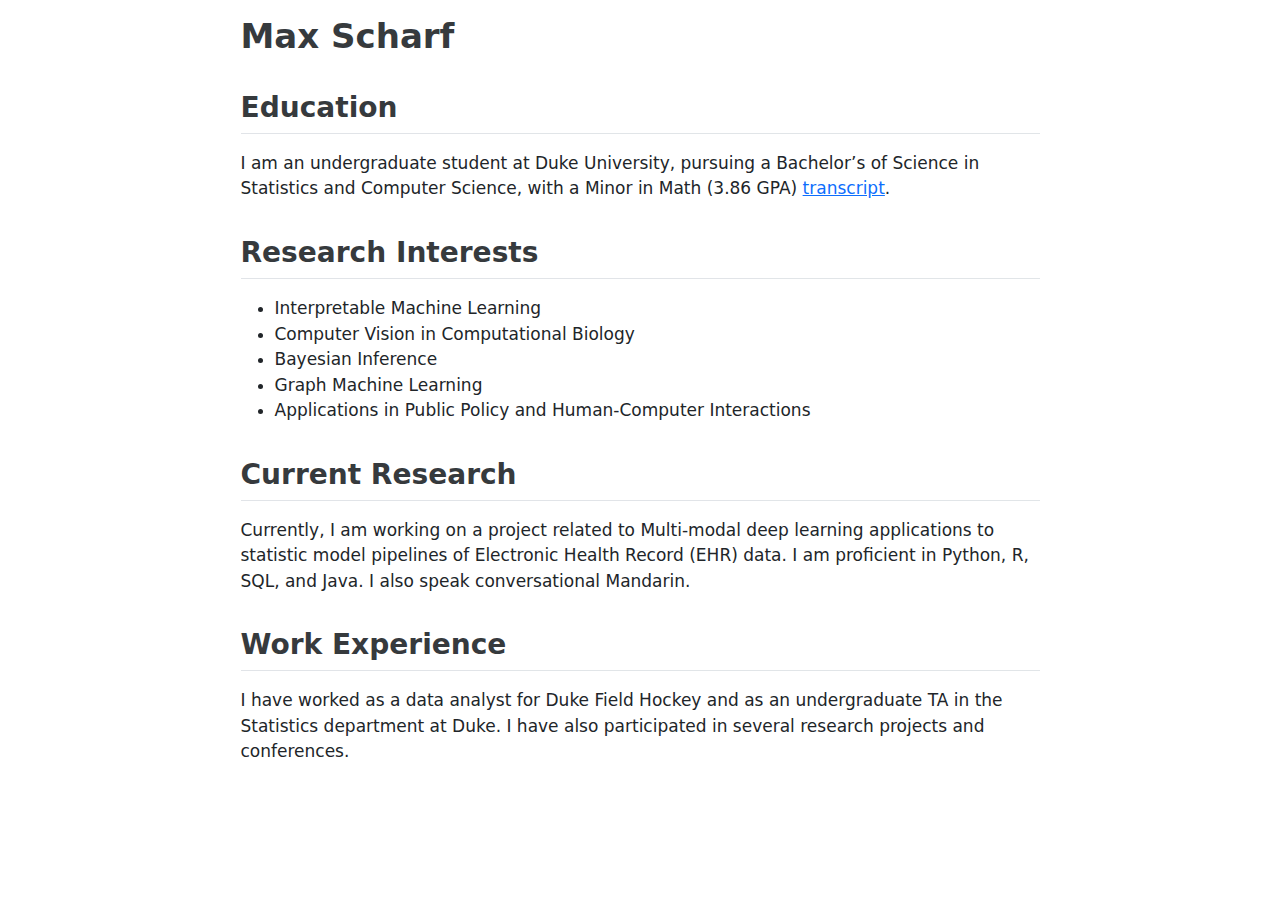
<file: index.html>
<!DOCTYPE html>
<html xmlns="http://www.w3.org/1999/xhtml" lang="en" xml:lang="en"><head>

<meta charset="utf-8">
<meta name="generator" content="quarto-1.3.450">

<meta name="viewport" content="width=device-width, initial-scale=1.0, user-scalable=yes">


<title>Max Scharf</title>
<style>
code{white-space: pre-wrap;}
span.smallcaps{font-variant: small-caps;}
div.columns{display: flex; gap: min(4vw, 1.5em);}
div.column{flex: auto; overflow-x: auto;}
div.hanging-indent{margin-left: 1.5em; text-indent: -1.5em;}
ul.task-list{list-style: none;}
ul.task-list li input[type="checkbox"] {
  width: 0.8em;
  margin: 0 0.8em 0.2em -1em; /* quarto-specific, see https://github.com/quarto-dev/quarto-cli/issues/4556 */ 
  vertical-align: middle;
}
</style>


<script src="index_files/libs/clipboard/clipboard.min.js"></script>
<script src="index_files/libs/quarto-html/quarto.js"></script>
<script src="index_files/libs/quarto-html/popper.min.js"></script>
<script src="index_files/libs/quarto-html/tippy.umd.min.js"></script>
<script src="index_files/libs/quarto-html/anchor.min.js"></script>
<link href="index_files/libs/quarto-html/tippy.css" rel="stylesheet">
<link href="index_files/libs/quarto-html/quarto-syntax-highlighting.css" rel="stylesheet" id="quarto-text-highlighting-styles">
<script src="index_files/libs/bootstrap/bootstrap.min.js"></script>
<link href="index_files/libs/bootstrap/bootstrap-icons.css" rel="stylesheet">
<link href="index_files/libs/bootstrap/bootstrap.min.css" rel="stylesheet" id="quarto-bootstrap" data-mode="light">


</head>

<body class="fullcontent">

<div id="quarto-content" class="page-columns page-rows-contents page-layout-article">

<main class="content" id="quarto-document-content">

<header id="title-block-header" class="quarto-title-block default">
<div class="quarto-title">
<h1 class="title">Max Scharf</h1>
</div>



<div class="quarto-title-meta">

    
  
    
  </div>
  

</header>

<section id="education" class="level2">
<h2 class="anchored" data-anchor-id="education">Education</h2>
<p>I am an undergraduate student at Duke University, pursuing a Bachelor’s of Science in Statistics and Computer Science, with a Minor in Math (3.86 GPA) <a href="docs/PDF_Files/unofficialtranscript2023.pdf">transcript</a>.</p>
</section>
<section id="research-interests" class="level2">
<h2 class="anchored" data-anchor-id="research-interests">Research Interests</h2>
<ul>
<li>Interpretable Machine Learning</li>
<li>Computer Vision in Computational Biology</li>
<li>Bayesian Inference</li>
<li>Graph Machine Learning</li>
<li>Applications in Public Policy and Human-Computer Interactions</li>
</ul>
</section>
<section id="current-research" class="level2">
<h2 class="anchored" data-anchor-id="current-research">Current Research</h2>
<p>Currently, I am working on a project related to Multi-modal deep learning applications to statistic model pipelines of Electronic Health Record (EHR) data. I am proficient in Python, R, SQL, and Java. I also speak conversational Mandarin.</p>
</section>
<section id="work-experience" class="level2">
<h2 class="anchored" data-anchor-id="work-experience">Work Experience</h2>
<p>I have worked as a data analyst for Duke Field Hockey and as an undergraduate TA in the Statistics department at Duke. I have also participated in several research projects and conferences.</p>
</section>

</main>
<!-- /main column -->
<script id="quarto-html-after-body" type="application/javascript">
window.document.addEventListener("DOMContentLoaded", function (event) {
  const toggleBodyColorMode = (bsSheetEl) => {
    const mode = bsSheetEl.getAttribute("data-mode");
    const bodyEl = window.document.querySelector("body");
    if (mode === "dark") {
      bodyEl.classList.add("quarto-dark");
      bodyEl.classList.remove("quarto-light");
    } else {
      bodyEl.classList.add("quarto-light");
      bodyEl.classList.remove("quarto-dark");
    }
  }
  const toggleBodyColorPrimary = () => {
    const bsSheetEl = window.document.querySelector("link#quarto-bootstrap");
    if (bsSheetEl) {
      toggleBodyColorMode(bsSheetEl);
    }
  }
  toggleBodyColorPrimary();  
  const icon = "";
  const anchorJS = new window.AnchorJS();
  anchorJS.options = {
    placement: 'right',
    icon: icon
  };
  anchorJS.add('.anchored');
  const isCodeAnnotation = (el) => {
    for (const clz of el.classList) {
      if (clz.startsWith('code-annotation-')) {                     
        return true;
      }
    }
    return false;
  }
  const clipboard = new window.ClipboardJS('.code-copy-button', {
    text: function(trigger) {
      const codeEl = trigger.previousElementSibling.cloneNode(true);
      for (const childEl of codeEl.children) {
        if (isCodeAnnotation(childEl)) {
          childEl.remove();
        }
      }
      return codeEl.innerText;
    }
  });
  clipboard.on('success', function(e) {
    // button target
    const button = e.trigger;
    // don't keep focus
    button.blur();
    // flash "checked"
    button.classList.add('code-copy-button-checked');
    var currentTitle = button.getAttribute("title");
    button.setAttribute("title", "Copied!");
    let tooltip;
    if (window.bootstrap) {
      button.setAttribute("data-bs-toggle", "tooltip");
      button.setAttribute("data-bs-placement", "left");
      button.setAttribute("data-bs-title", "Copied!");
      tooltip = new bootstrap.Tooltip(button, 
        { trigger: "manual", 
          customClass: "code-copy-button-tooltip",
          offset: [0, -8]});
      tooltip.show();    
    }
    setTimeout(function() {
      if (tooltip) {
        tooltip.hide();
        button.removeAttribute("data-bs-title");
        button.removeAttribute("data-bs-toggle");
        button.removeAttribute("data-bs-placement");
      }
      button.setAttribute("title", currentTitle);
      button.classList.remove('code-copy-button-checked');
    }, 1000);
    // clear code selection
    e.clearSelection();
  });
  function tippyHover(el, contentFn) {
    const config = {
      allowHTML: true,
      content: contentFn,
      maxWidth: 500,
      delay: 100,
      arrow: false,
      appendTo: function(el) {
          return el.parentElement;
      },
      interactive: true,
      interactiveBorder: 10,
      theme: 'quarto',
      placement: 'bottom-start'
    };
    window.tippy(el, config); 
  }
  const noterefs = window.document.querySelectorAll('a[role="doc-noteref"]');
  for (var i=0; i<noterefs.length; i++) {
    const ref = noterefs[i];
    tippyHover(ref, function() {
      // use id or data attribute instead here
      let href = ref.getAttribute('data-footnote-href') || ref.getAttribute('href');
      try { href = new URL(href).hash; } catch {}
      const id = href.replace(/^#\/?/, "");
      const note = window.document.getElementById(id);
      return note.innerHTML;
    });
  }
      let selectedAnnoteEl;
      const selectorForAnnotation = ( cell, annotation) => {
        let cellAttr = 'data-code-cell="' + cell + '"';
        let lineAttr = 'data-code-annotation="' +  annotation + '"';
        const selector = 'span[' + cellAttr + '][' + lineAttr + ']';
        return selector;
      }
      const selectCodeLines = (annoteEl) => {
        const doc = window.document;
        const targetCell = annoteEl.getAttribute("data-target-cell");
        const targetAnnotation = annoteEl.getAttribute("data-target-annotation");
        const annoteSpan = window.document.querySelector(selectorForAnnotation(targetCell, targetAnnotation));
        const lines = annoteSpan.getAttribute("data-code-lines").split(",");
        const lineIds = lines.map((line) => {
          return targetCell + "-" + line;
        })
        let top = null;
        let height = null;
        let parent = null;
        if (lineIds.length > 0) {
            //compute the position of the single el (top and bottom and make a div)
            const el = window.document.getElementById(lineIds[0]);
            top = el.offsetTop;
            height = el.offsetHeight;
            parent = el.parentElement.parentElement;
          if (lineIds.length > 1) {
            const lastEl = window.document.getElementById(lineIds[lineIds.length - 1]);
            const bottom = lastEl.offsetTop + lastEl.offsetHeight;
            height = bottom - top;
          }
          if (top !== null && height !== null && parent !== null) {
            // cook up a div (if necessary) and position it 
            let div = window.document.getElementById("code-annotation-line-highlight");
            if (div === null) {
              div = window.document.createElement("div");
              div.setAttribute("id", "code-annotation-line-highlight");
              div.style.position = 'absolute';
              parent.appendChild(div);
            }
            div.style.top = top - 2 + "px";
            div.style.height = height + 4 + "px";
            let gutterDiv = window.document.getElementById("code-annotation-line-highlight-gutter");
            if (gutterDiv === null) {
              gutterDiv = window.document.createElement("div");
              gutterDiv.setAttribute("id", "code-annotation-line-highlight-gutter");
              gutterDiv.style.position = 'absolute';
              const codeCell = window.document.getElementById(targetCell);
              const gutter = codeCell.querySelector('.code-annotation-gutter');
              gutter.appendChild(gutterDiv);
            }
            gutterDiv.style.top = top - 2 + "px";
            gutterDiv.style.height = height + 4 + "px";
          }
          selectedAnnoteEl = annoteEl;
        }
      };
      const unselectCodeLines = () => {
        const elementsIds = ["code-annotation-line-highlight", "code-annotation-line-highlight-gutter"];
        elementsIds.forEach((elId) => {
          const div = window.document.getElementById(elId);
          if (div) {
            div.remove();
          }
        });
        selectedAnnoteEl = undefined;
      };
      // Attach click handler to the DT
      const annoteDls = window.document.querySelectorAll('dt[data-target-cell]');
      for (const annoteDlNode of annoteDls) {
        annoteDlNode.addEventListener('click', (event) => {
          const clickedEl = event.target;
          if (clickedEl !== selectedAnnoteEl) {
            unselectCodeLines();
            const activeEl = window.document.querySelector('dt[data-target-cell].code-annotation-active');
            if (activeEl) {
              activeEl.classList.remove('code-annotation-active');
            }
            selectCodeLines(clickedEl);
            clickedEl.classList.add('code-annotation-active');
          } else {
            // Unselect the line
            unselectCodeLines();
            clickedEl.classList.remove('code-annotation-active');
          }
        });
      }
  const findCites = (el) => {
    const parentEl = el.parentElement;
    if (parentEl) {
      const cites = parentEl.dataset.cites;
      if (cites) {
        return {
          el,
          cites: cites.split(' ')
        };
      } else {
        return findCites(el.parentElement)
      }
    } else {
      return undefined;
    }
  };
  var bibliorefs = window.document.querySelectorAll('a[role="doc-biblioref"]');
  for (var i=0; i<bibliorefs.length; i++) {
    const ref = bibliorefs[i];
    const citeInfo = findCites(ref);
    if (citeInfo) {
      tippyHover(citeInfo.el, function() {
        var popup = window.document.createElement('div');
        citeInfo.cites.forEach(function(cite) {
          var citeDiv = window.document.createElement('div');
          citeDiv.classList.add('hanging-indent');
          citeDiv.classList.add('csl-entry');
          var biblioDiv = window.document.getElementById('ref-' + cite);
          if (biblioDiv) {
            citeDiv.innerHTML = biblioDiv.innerHTML;
          }
          popup.appendChild(citeDiv);
        });
        return popup.innerHTML;
      });
    }
  }
});
</script>
</div> <!-- /content -->



</body></html>
</file>
<file: index_files/libs/quarto-html/tippy.css>
.tippy-box[data-animation=fade][data-state=hidden]{opacity:0}[data-tippy-root]{max-width:calc(100vw - 10px)}.tippy-box{position:relative;background-color:#333;color:#fff;border-radius:4px;font-size:14px;line-height:1.4;white-space:normal;outline:0;transition-property:transform,visibility,opacity}.tippy-box[data-placement^=top]>.tippy-arrow{bottom:0}.tippy-box[data-placement^=top]>.tippy-arrow:before{bottom:-7px;left:0;border-width:8px 8px 0;border-top-color:initial;transform-origin:center top}.tippy-box[data-placement^=bottom]>.tippy-arrow{top:0}.tippy-box[data-placement^=bottom]>.tippy-arrow:before{top:-7px;left:0;border-width:0 8px 8px;border-bottom-color:initial;transform-origin:center bottom}.tippy-box[data-placement^=left]>.tippy-arrow{right:0}.tippy-box[data-placement^=left]>.tippy-arrow:before{border-width:8px 0 8px 8px;border-left-color:initial;right:-7px;transform-origin:center left}.tippy-box[data-placement^=right]>.tippy-arrow{left:0}.tippy-box[data-placement^=right]>.tippy-arrow:before{left:-7px;border-width:8px 8px 8px 0;border-right-color:initial;transform-origin:center right}.tippy-box[data-inertia][data-state=visible]{transition-timing-function:cubic-bezier(.54,1.5,.38,1.11)}.tippy-arrow{width:16px;height:16px;color:#333}.tippy-arrow:before{content:"";position:absolute;border-color:transparent;border-style:solid}.tippy-content{position:relative;padding:5px 9px;z-index:1}
</file>
<file: index_files/libs/quarto-html/quarto-syntax-highlighting.css>
/* quarto syntax highlight colors */
:root {
  --quarto-hl-ot-color: #003B4F;
  --quarto-hl-at-color: #657422;
  --quarto-hl-ss-color: #20794D;
  --quarto-hl-an-color: #5E5E5E;
  --quarto-hl-fu-color: #4758AB;
  --quarto-hl-st-color: #20794D;
  --quarto-hl-cf-color: #003B4F;
  --quarto-hl-op-color: #5E5E5E;
  --quarto-hl-er-color: #AD0000;
  --quarto-hl-bn-color: #AD0000;
  --quarto-hl-al-color: #AD0000;
  --quarto-hl-va-color: #111111;
  --quarto-hl-bu-color: inherit;
  --quarto-hl-ex-color: inherit;
  --quarto-hl-pp-color: #AD0000;
  --quarto-hl-in-color: #5E5E5E;
  --quarto-hl-vs-color: #20794D;
  --quarto-hl-wa-color: #5E5E5E;
  --quarto-hl-do-color: #5E5E5E;
  --quarto-hl-im-color: #00769E;
  --quarto-hl-ch-color: #20794D;
  --quarto-hl-dt-color: #AD0000;
  --quarto-hl-fl-color: #AD0000;
  --quarto-hl-co-color: #5E5E5E;
  --quarto-hl-cv-color: #5E5E5E;
  --quarto-hl-cn-color: #8f5902;
  --quarto-hl-sc-color: #5E5E5E;
  --quarto-hl-dv-color: #AD0000;
  --quarto-hl-kw-color: #003B4F;
}

/* other quarto variables */
:root {
  --quarto-font-monospace: SFMono-Regular, Menlo, Monaco, Consolas, "Liberation Mono", "Courier New", monospace;
}

pre > code.sourceCode > span {
  color: #003B4F;
}

code span {
  color: #003B4F;
}

code.sourceCode > span {
  color: #003B4F;
}

div.sourceCode,
div.sourceCode pre.sourceCode {
  color: #003B4F;
}

code span.ot {
  color: #003B4F;
  font-style: inherit;
}

code span.at {
  color: #657422;
  font-style: inherit;
}

code span.ss {
  color: #20794D;
  font-style: inherit;
}

code span.an {
  color: #5E5E5E;
  font-style: inherit;
}

code span.fu {
  color: #4758AB;
  font-style: inherit;
}

code span.st {
  color: #20794D;
  font-style: inherit;
}

code span.cf {
  color: #003B4F;
  font-style: inherit;
}

code span.op {
  color: #5E5E5E;
  font-style: inherit;
}

code span.er {
  color: #AD0000;
  font-style: inherit;
}

code span.bn {
  color: #AD0000;
  font-style: inherit;
}

code span.al {
  color: #AD0000;
  font-style: inherit;
}

code span.va {
  color: #111111;
  font-style: inherit;
}

code span.bu {
  font-style: inherit;
}

code span.ex {
  font-style: inherit;
}

code span.pp {
  color: #AD0000;
  font-style: inherit;
}

code span.in {
  color: #5E5E5E;
  font-style: inherit;
}

code span.vs {
  color: #20794D;
  font-style: inherit;
}

code span.wa {
  color: #5E5E5E;
  font-style: italic;
}

code span.do {
  color: #5E5E5E;
  font-style: italic;
}

code span.im {
  color: #00769E;
  font-style: inherit;
}

code span.ch {
  color: #20794D;
  font-style: inherit;
}

code span.dt {
  color: #AD0000;
  font-style: inherit;
}

code span.fl {
  color: #AD0000;
  font-style: inherit;
}

code span.co {
  color: #5E5E5E;
  font-style: inherit;
}

code span.cv {
  color: #5E5E5E;
  font-style: italic;
}

code span.cn {
  color: #8f5902;
  font-style: inherit;
}

code span.sc {
  color: #5E5E5E;
  font-style: inherit;
}

code span.dv {
  color: #AD0000;
  font-style: inherit;
}

code span.kw {
  color: #003B4F;
  font-style: inherit;
}

.prevent-inlining {
  content: "</";
}

/*# sourceMappingURL=debc5d5d77c3f9108843748ff7464032.css.map */
</file>
